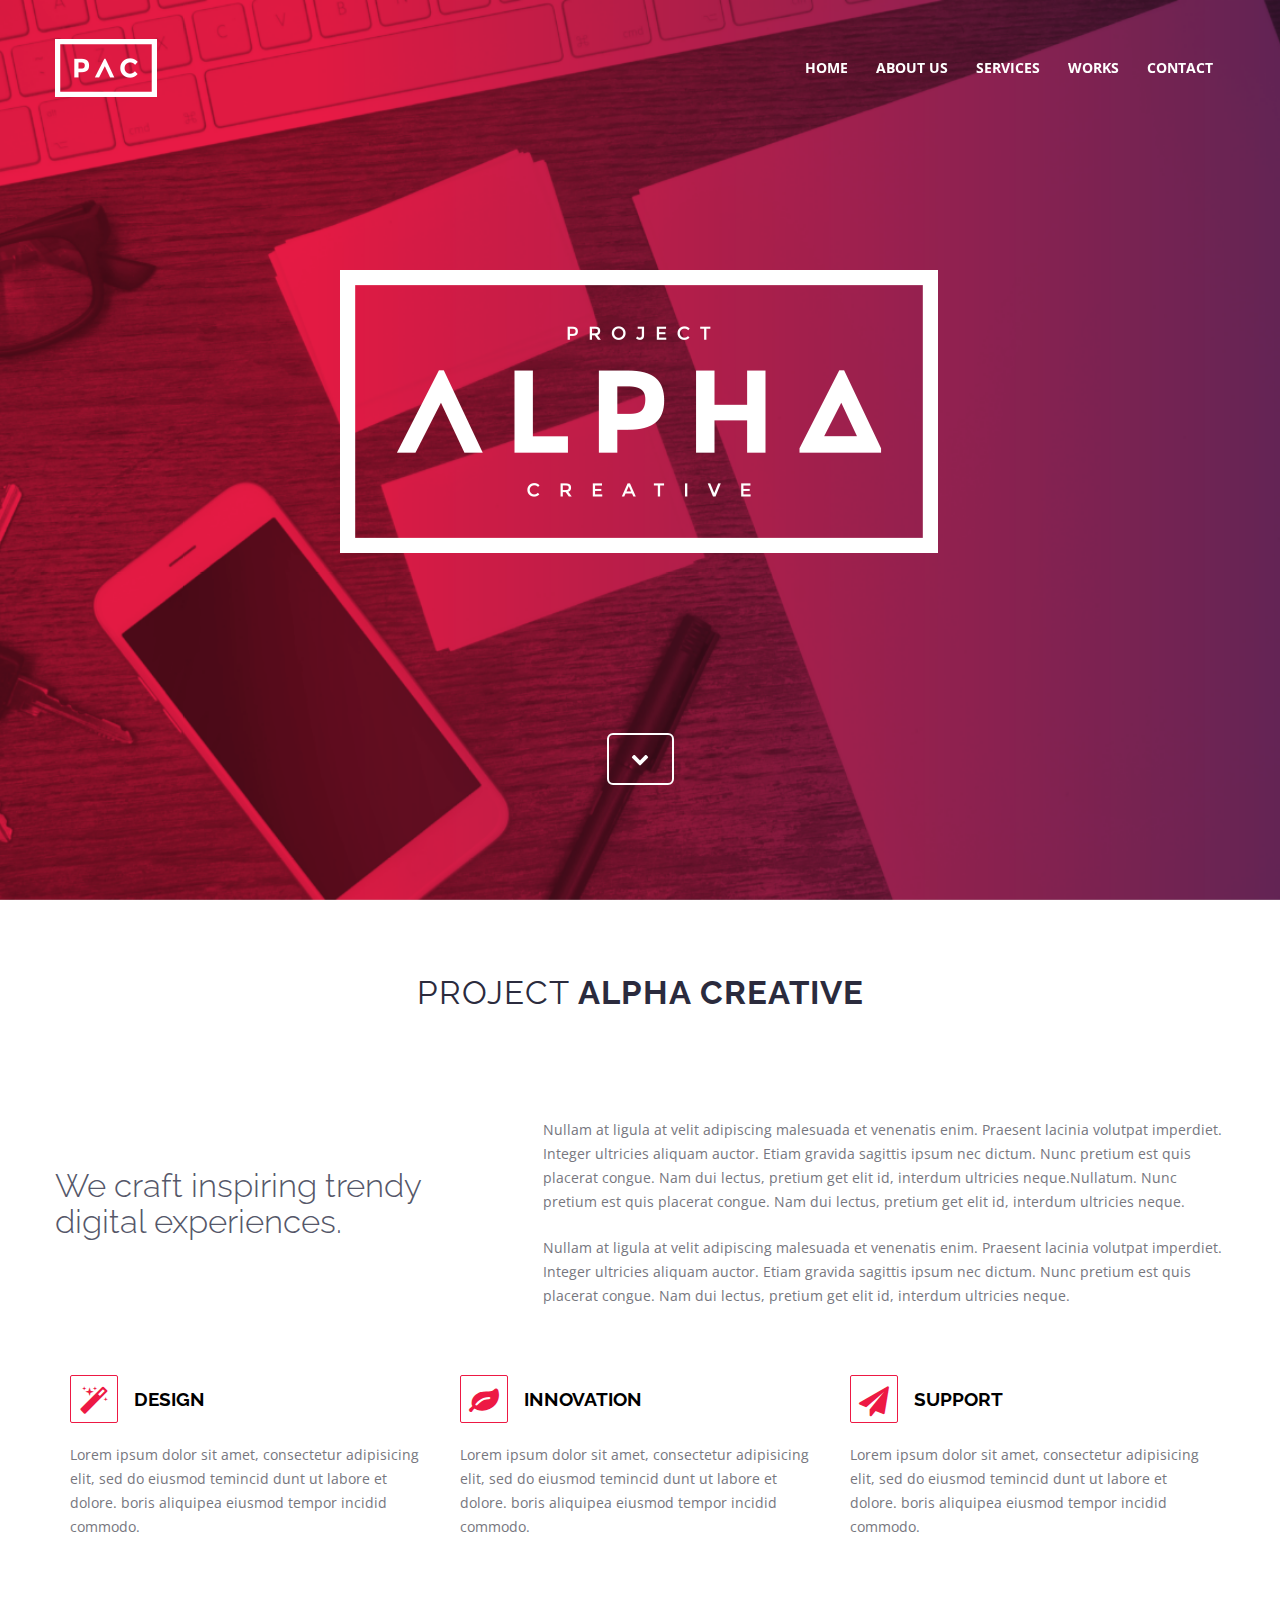
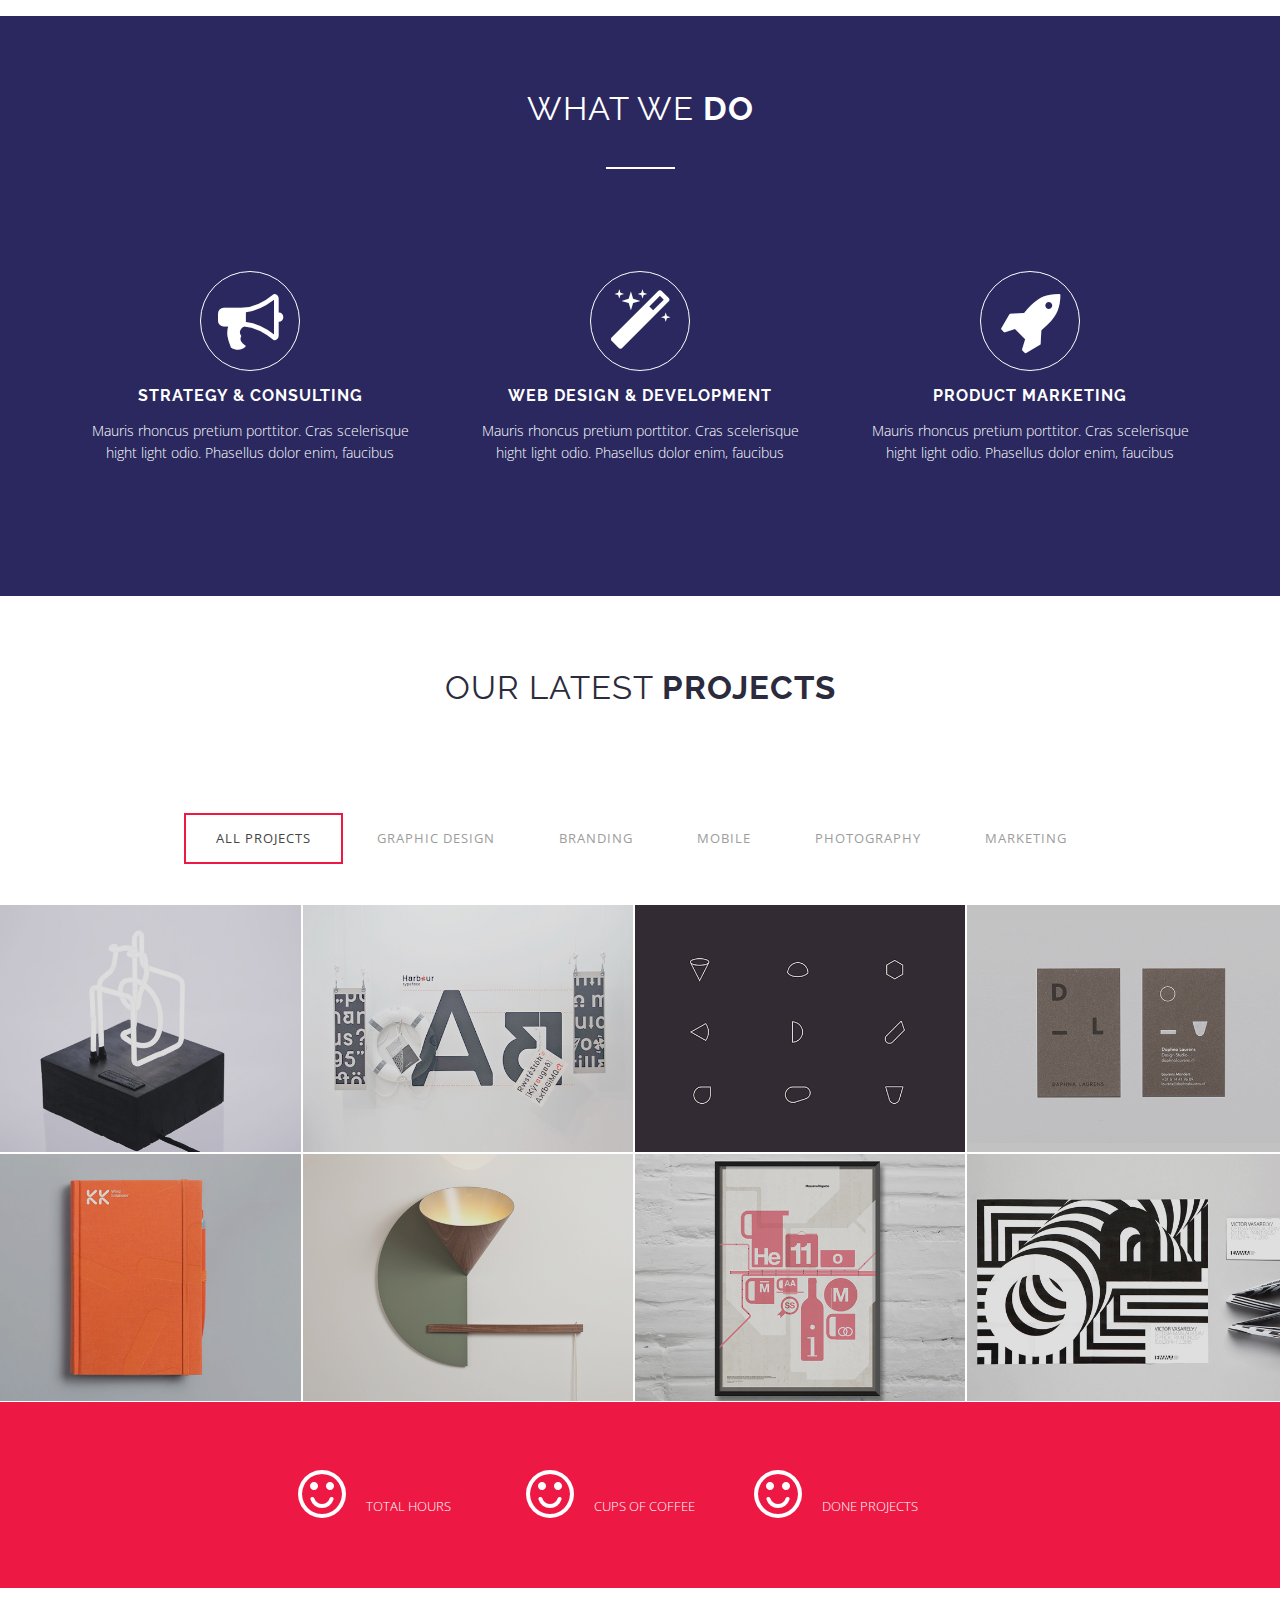
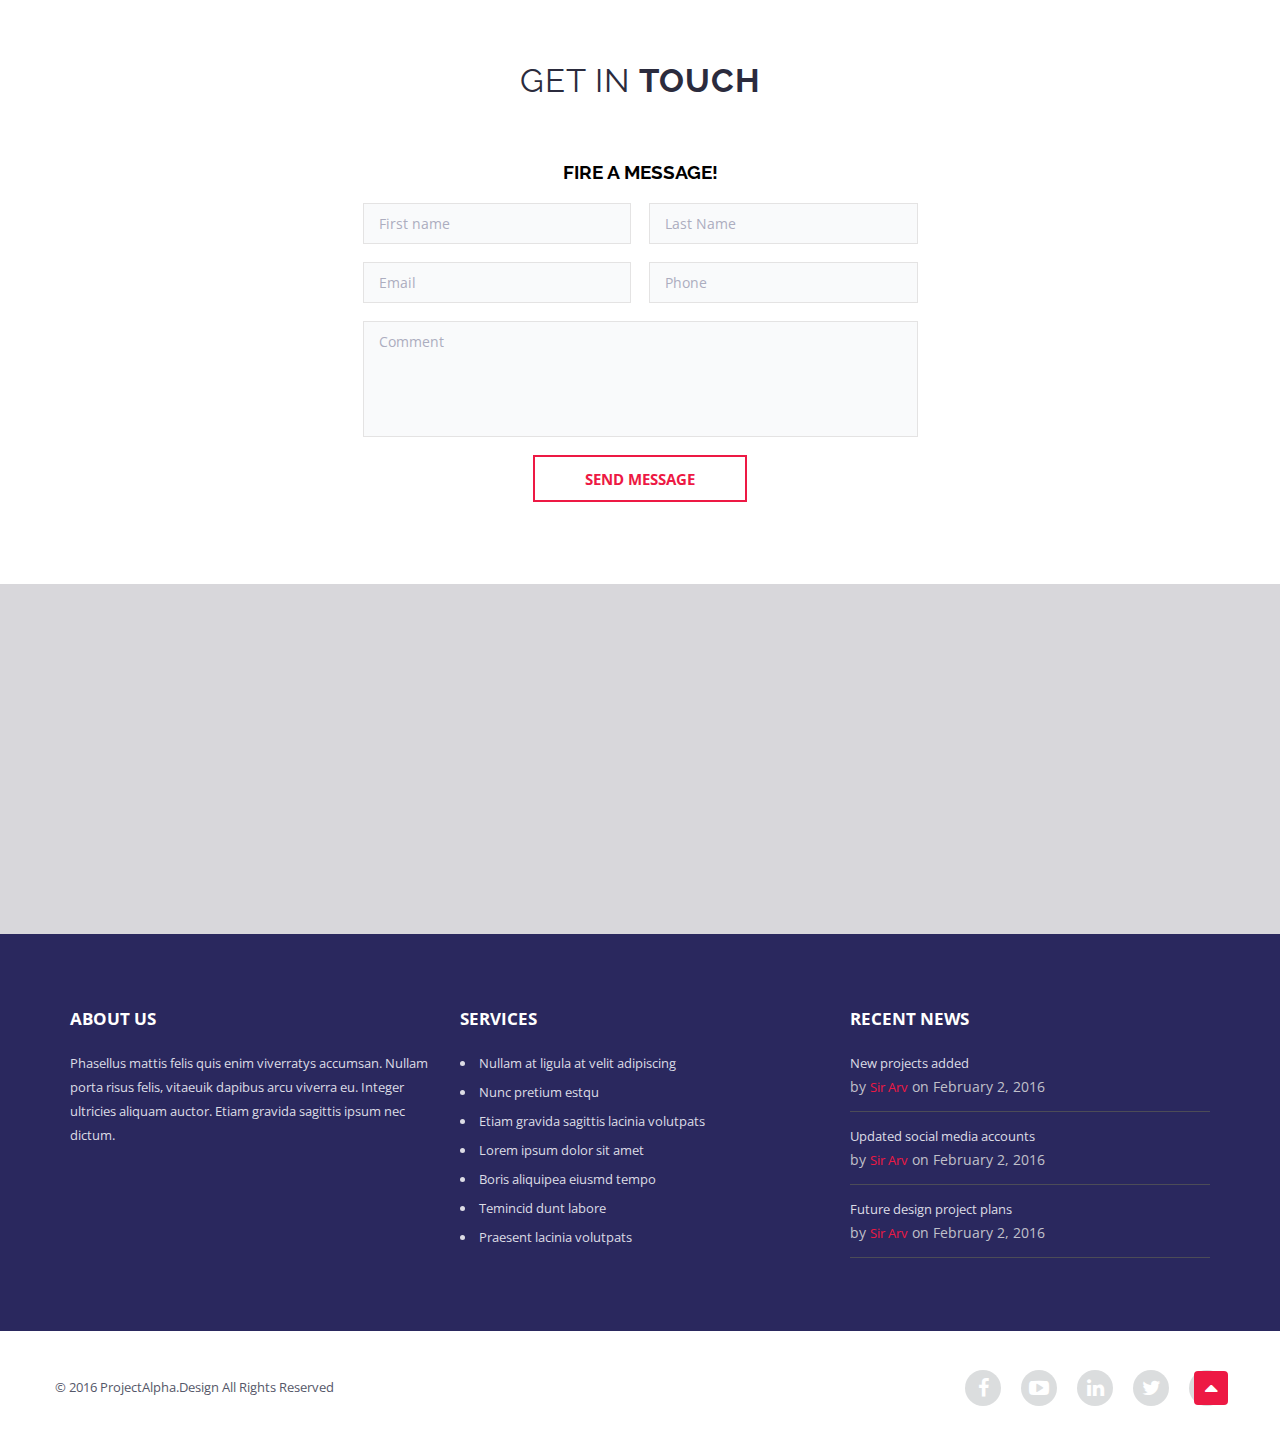
<file: index.html>
<!DOCTYPE html>
<!--[if lt IE 7 ]> <html class="ie ie6 no-js" lang="en"> <![endif]-->
<!--[if IE 7 ]>    <html class="ie ie7 no-js" lang="en"> <![endif]-->
<!--[if IE 8 ]>    <html class="ie ie8 no-js" lang="en"> <![endif]-->
<!--[if IE 9 ]>    <html class="ie ie9 no-js" lang="en"> <![endif]-->
<!--[if gt IE 9]><!-->
<html class="no-js" lang="en">
<!--<![endif]-->
<head>
<meta charset="UTF-8" />
<meta http-equiv="X-UA-Compatible" content="IE=edge">
<!-- Metas Page details-->
<title>Project | Alpha Creative</title>
<meta name="description" content="Web and graphics design">
<meta name="author" content="">
<!-- Mobile Specific Metas-->
<meta name="viewport" content="width=device-width, initial-scale=1.0">
<!--main style-->
<link rel="stylesheet" type="text/css" media="screen" href="css/bootstrap.min.css">
<link rel="stylesheet" type="text/css" media="screen" href="css/component.css">
<link rel="stylesheet" type="text/css" media="screen" href="css/main.css">
<link rel="stylesheet" type="text/css" media="screen" href="css/custom.css">
    
<!--google font style-->
<link href='http://fonts.googleapis.com/css?family=Raleway:400,300,200,500,600,700,800,100' rel='stylesheet' type='text/css'>
<!--font-family: 'Raleway', sans-serif; -->
<link href='http://fonts.googleapis.com/css?family=Open+Sans:400,300italic,300,400italic,600italic,600,700italic,700' rel='stylesheet' type='text/css'>
<!--font-family: 'Open Sans', sans-serif; -->
<link href='http://fonts.googleapis.com/css?family=Montserrat:400,700' rel='stylesheet' type='text/css'>
<!--font-family: 'Montserrat', sans-serif; -->

<!-- font icon css style-->
<link rel="stylesheet" href="css/font-awesome.min.css">
</head>
<body onLoad="load()" onUnload="GUnload()">

<!--wrapper start-->
<div class="wrapper" id="wrapper"> 
  <!-- Preloader -->
  <div id="preloader">
    <div id="status"></div>
  </div>
  <!--Header start -->
  <header> 
    <!--/Language --> 
    <!--menu start-->
    <div class="menu">
      <div class="navbar-wrapper">
        <div class="container">
          <div class="navwrapper">
            <div class="navbar navbar-inverse navbar-static-top">
              <div class="container">
                <div class="logo"><!--<a href="#">PAC</a> --></div>
                <nav class="navArea">
                  <div class="navbar-header">
                    <button type="button" class="navbar-toggle" data-toggle="collapse" data-target=".navbar-collapse"> <span class="icon-bar"></span> <span class="icon-bar"></span> <span class="icon-bar"></span> </button>
                  </div>
                  <div class="navbar-collapse collapse">
                    <ul class="nav navbar-nav" id="navigation">
                      <li class="menuItem" id="home"><a href="#wrapper">Home</a></li>
                      <li class="menuItem"><a href="#about">About us</a></li>
                      <li class="menuItem"><a href="#services">Services</a></li>
                      <li class="menuItem"><a href="#works">Works</a></li>
                      <li class="menuItem"><a href="#contact">Contact</a></li>
                    </ul>
                  </div>
                </nav>
              </div>
            </div>
          </div>
          <!-- End Navbar --> 
        </div>
      </div>
    </div>
    <!--menu end--> 
    
    <!--banner start-->
    <div class="banner row" id="banner">
      <div class="col-xs-12 col-sm-6 col-md-12 col-lg-12 noPadd slides-container" style="height:100%"> 
        <!--background slide show start-->
        <div class="slide"> 
          <!--header text start-->
          <div class="container hedaer-inner">
            <div class="bannerText">
                <div class="bannerText">
                    <!--<h1>Project Alpha Creative</h1>
                    <h3>Design studio</h3>
                    <p>Lorem ipsum dolor sit amet, consectetur adipiscing elit. Integer non accumsan justo.</p>-->
                    <div class="row">
                        <div class="col-xs-1 col-sm-1 col-md-1"></div>
                        <div class="col-xs-10 col-sm-10 col-md-10 text-center">
                            <img src="images/logowhitelayer4.png" alt="landingpage" class="img-responsive" id="mainLogo">
                            <div class="middle-padding"></div>
                            <a href="#about2" class="btn btn-primary btn-lg outline"><i class="fa fa-chevron-down"></i></a>
                        </div>
                        <div class="col-xs-1 col-sm-1 col-md-1"></div>
                    </div>
                    <!--<p class="banner-link"><a href="#about" class="smooth"> Our Introduction <i class="fa fa-chevron-down"></i></a></p>-->
                </div>
            </div>
                <!--<img src="images/logowhitelayer4.png" alt="landingpage" id="mainLogo">-->
          </div>
          <!--header text end--> 
          <img src="images/header-image/landingredlarge.png" alt="image01"></div>
        
        <!--background slide show end--> 
      </div>
    </div>
    <!--banner end--> 
    
  </header>
  <!--Header end --> 
  <!--Welcome section start -->
  <div id="about2"></div>
  <section class="white_section section_gap" id="about">
    <div class="container">
      <div class="heading">
        <h1><span>Project </span>Alpha Creative</h1>
      </div>
      <div class="row sec_top_gp">
        <div class="col-xs-12 col-sm-4 col-md-4 col-lg-4 noPaddLeft welcome">
          <h1 class="welcome_heading font-light">We craft inspiring trendy digital experiences.</h1>
        </div>
        <div class="col-xs-12 col-sm-7 col-md-7 col-lg-7 welcomr_text">
          <p>Nullam at ligula at velit adipiscing malesuada et venenatis enim. Praesent lacinia volutpat imperdiet. Integer ultricies aliquam auctor. Etiam gravida sagittis ipsum nec dictum. Nunc pretium est quis placerat congue. Nam dui lectus, pretium get elit id, interdum ultricies neque.Nullatum. Nunc pretium est quis placerat congue. Nam dui lectus, pretium get elit id, interdum ultricies neque.</p>
          <p>Nullam at ligula at velit adipiscing malesuada et venenatis enim. Praesent lacinia volutpat imperdiet. Integer ultricies aliquam auctor. Etiam gravida sagittis ipsum nec dictum. Nunc pretium est quis placerat congue. Nam dui lectus, pretium get elit id, interdum ultricies neque.</p>
        </div>
      </div>
      <div class="row sec_top_gp">
        <div class="col-xs-12 col-sm-4 col-md-4 col-lg-4">
          <div class="welcome_listing"> <span><i class="fa fa-magic"></i></span>
            <h3>Design</h3>
            <p>Lorem ipsum dolor sit amet, consectetur adipisicing elit, sed do eiusmod temincid dunt ut labore et dolore. boris aliquipea eiusmod tempor incidid commodo. </p>
          </div>
        </div>
        <div class="col-xs-12 col-sm-4 col-md-4 col-lg-4">
          <div class="welcome_listing"> <span><i class="fa fa-leaf"></i></span>
            <h3>Innovation</h3>
            <p>Lorem ipsum dolor sit amet, consectetur adipisicing elit, sed do eiusmod temincid dunt ut labore et dolore. boris aliquipea eiusmod tempor incidid commodo. </p>
          </div>
        </div>
        <div class="col-xs-12 col-sm-4 col-md-4 col-lg-4">
          <div class="welcome_listing"> <span><i class="fa fa-paper-plane"></i></span>
            <h3>Support</h3>
            <p>Lorem ipsum dolor sit amet, consectetur adipisicing elit, sed do eiusmod temincid dunt ut labore et dolore. boris aliquipea eiusmod tempor incidid commodo. </p>
          </div>
        </div>
      </div>
    </div>
  </section>
  <!--/Welcome section end--> 
  <!--What we do section start-->
  <section class="black_section section_gap" id="services">
    <div class="container">
      <div class="heading">
        <h1 id="servicesHeader"><span>What we</span> Do</h1>
      </div>
      <div class="row sec_top_gp">
        <div class="col-lg-4 col-md-4 col-sm-4 col-xs-12 ourservice-col"> <span class="ico"><i class="fa fa-bullhorn"></i></span>
          <h5>Strategy &amp; Consulting</h5>
          <p>Mauris rhoncus pretium porttitor. Cras scelerisque hight light odio. Phasellus dolor enim, faucibus </p>
          <!--<div class="text-center button-container"><a class="anchor" href="#">more info</a></div>-->
        </div>
        <div class="col-lg-4 col-md-4 col-sm-4 col-xs-12 ourservice-col"> <span class="ico"><i class="fa fa-magic"></i></span>
          <h5>web design &amp; development</h5>
          <p>Mauris rhoncus pretium porttitor. Cras scelerisque hight light odio. Phasellus dolor enim, faucibus </p>
          <!--<div class="text-center button-container"><a class="anchor" href="#">more info</a></div>-->
        </div>
        <div class="col-lg-4 col-md-4 col-sm-4 col-xs-12 ourservice-col"> <span class="ico"><i class="fa fa-rocket"></i></span>
          <h5>Product Marketing</h5>
          <p>Mauris rhoncus pretium porttitor. Cras scelerisque hight light odio. Phasellus dolor enim, faucibus </p>
          <!--<div class="text-center button-container"><a class="anchor" href="#">more info</a></div>-->
        </div>
      </div>
    </div>
  </section>
  <!--/What we do section end--> 
  <!--Our latest project section start-->
  <section class="white_section protfolio section_gap" id="works">
    <div class="container">
      <div class="heading">
        <h1><span>Our Latest </span> Projects</h1>
      </div>
    </div>
    <div class="row sec_top_gp">
      <div class="portfolioFilter">
        <ul>
          <li><a href="#" data-filter="*" class="current">All Projects</a></li>
          <li><a href="#" data-filter=".graphic">Graphic Design</a></li>
          <li><a href="#" data-filter=".branding">Branding</a></li>
          <li><a href="#" data-filter=".mobile">Mobile</a></li>
          <li><a href="#" data-filter=".photography">Photography</a></li>
          <li><a href="#" data-filter=".marketing">Marketing</a></li>
        </ul>
      </div>
      <ul class="portfolioContainer grid row">
        <li class="branding graphic col-xs-6 col-sm-4 col-md-3 col-lg-3">
          <div class="lightCon">
            <figure class="effect-sadie"><img src="images/projects/thumb-images/thumb1.jpg" alt="">
              <figcaption>
                <h2>Intuited City</h2>
                <p>Branding / Web Design / Mobile</p>
                <a rel="lightbox-demo" href="images/projects/big-images/1.jpg" title="Project Title2" class="zoom lb lb_warsaw1">View more</a> </figcaption>
            </figure>
          </div>
        </li>
        <li class="branding mobile photography col-xs-6 col-sm-4 col-md-3 col-lg-3">
          <div class="lightCon">
            <figure class="effect-sadie"><img src="images/projects/thumb-images/thumb2.jpg" alt="">
              <figcaption>
                <h2>Ninigi</h2>
                <p>Branding / Web Design / Mobile</p>
                <a rel="lightbox-demo" href="images/projects/big-images/2.jpg" title="Project Title2" class="zoom lb lb_warsaw1">View more</a> </figcaption>
            </figure>
          </div>
        </li>
        <li class="mobile photography col-xs-6 col-sm-4 col-md-3 col-lg-3">
          <div class="lightCon">
            <figure class="effect-sadie"><img src="images/projects/thumb-images/thumb3.jpg" alt="">
              <figcaption>
                <h2>Daphna Laurens identity</h2>
                <p>Branding / Web Design / Mobile</p>
                <a rel="lightbox-demo" href="images/projects/big-images/3.jpg" title="Project Title2" class="zoom lb lb_warsaw1">View more</a> </figcaption>
            </figure>
          </div>
        </li>
        <li class="graphic mobile marketing col-xs-6 col-sm-4 col-md-3 col-lg-3">
          <div class="lightCon">
            <figure class="effect-sadie"><img src="images/projects/thumb-images/thumb4.jpg" alt="">
              <figcaption>
                <h2>PZSP Visual</h2>
                <p>Branding / Web Design / Mobile</p>
                <a rel="lightbox-demo" href="images/projects/big-images/4.jpg" title="Project Title2" class="zoom lb lb_warsaw1">View more</a> </figcaption>
            </figure>
          </div>
        </li>
        <li class="mobile branding col-xs-6 col-sm-4 col-md-3 col-lg-3">
          <div class="lightCon">
            <figure class="effect-sadie"><img src="images/projects/thumb-images/thumb5.jpg" alt="">
              <figcaption>
                <h2>KK Wind Solutions</h2>
                <p>Branding / Graphic Design / Mobile</p>
                <a rel="lightbox-demo" href="images/projects/big-images/5.jpg" title="Project Title2" class="zoom lb lb_warsaw1">View more</a> </figcaption>
            </figure>
          </div>
        </li>
        <li class="branding marketing photography col-xs-6 col-sm-4 col-md-3 col-lg-3">
          <div class="lightCon">
            <figure class="effect-sadie"><img src="images/projects/thumb-images/thumb6.jpg" alt="">
              <figcaption>
                <h2>Anamika</h2>
                <p>Branding / Web Design / Mobile</p>
                <a rel="lightbox-demo" href="images/projects/big-images/6.jpg" title="Project Title2" class="zoom lb lb_warsaw1">View more</a> </figcaption>
            </figure>
          </div>
        </li>
        <li class="mobile branding graphic col-xs-6 col-sm-4 col-md-3 col-lg-3">
          <div class="lightCon">
            <figure class="effect-sadie"><img src="images/projects/thumb-images/thumb7.jpg" alt="">
              <figcaption>
                <h2>Massimo Vignelli</h2>
                <p>Photography / Graphic / Web Design</p>
                <a rel="lightbox-demo" href="images/projects/big-images/7.jpg" title="Project Title2" class="zoom lb lb_warsaw1">View more</a> </figcaption>
            </figure>
          </div>
        </li>
        <li class="branding mobile photography col-xs-6 col-sm-4 col-md-3 col-lg-3">
          <div class="lightCon">
            <figure class="effect-sadie"><img src="images/projects/thumb-images/thumb8.jpg" alt="">
              <figcaption>
                <h2>Victor Vasarely</h2>
                <p>Art Direction / Graphic Design / Branding</p>
                <a rel="lightbox-demo" href="images/projects/big-images/8.jpg" title="Project Title2" class="zoom lb lb_warsaw1">View more</a> </figcaption>
            </figure>
          </div>
        </li>
      </ul>
    </div>
    <!--<div class="text-center button-container"><a href="#" class="anchor">Full Portfolio</a></div>-->
  </section>
  <!--/Our latest project section end --> 
  <!--Stats numbers section start-->
  <section class="orange_section numbers_section factabout">
    <div class="container">
      <ul class="numbers countarea row">
        <li> <i class="fa fa-smile-o"></i>
          <h3 class="timer" data-from="10" data-to="1111" data-speed="10000">&nbsp;</h3>
          <span>Total Hours</span> </li>
        <li> <i class="fa fa-smile-o"></i>
          <h3 class="timer" data-from="10" data-to="1111" data-speed="10000">&nbsp;</h3>
          <span>Cups of Coffee</span> </li>
        <li> <i class="fa fa-smile-o"></i>
          <h3 class="timer" data-from="10" data-to="111" data-speed="10000">&nbsp;</h3>
          <span>Done Projects</span> </li>
        <!--<li> <i class="fa fa-smile-o"></i>
          <h3 class="timer" data-from="100" data-to="1450" data-speed="10000">&nbsp;</h3>
          <span>Happy Clients</span> </li>-->
      </ul>
    </div>
  </section>
  <!--/Stats numbers section end--> 
    
  <!--Contact section start-->
  <section class="white_section section_gap"  id="contact">
    <div class="container">
      <div class="heading">
        <h1><span>Get in </span> Touch</h1>
      </div>
      <div class="row">
       <!-- <div class="col-xs-12 col-sm-6 col-md-6 col-lg-6">
          <h3 class="font-bold uppercase">Office Details</h3>
          <div class="row">
            <div class="col-xs-12 col-sm-6 col-md-6 col-lg-6">
              <h4>Office Address</h4>
              <p>Trio Corporate Office<br>
                Collins Street West Victoria 8007 Australia</p>
            </div>
            <div class="col-xs-12 col-sm-6 col-md-6 col-lg-6">
              <h4>Phone & Email</h4>
              <p>+48 234 7354 321<br>
                <a href="mailto:email.contact@trio.com">email.contact@trio.com</a></p>
            </div>
          </div>
          <div class="row">
            <div class="col-xs-12 col-sm-6 col-md-6 col-lg-6">
              <h4>Opening Hours</h4>
              <p>Monday to Friday- 8am to 9pm<br>
                Saturday - 10am to 8pm<br>
                Sunday - Closed</p>
            </div>
          </div>
        </div>-->
        <div class="col-sm-3"></div>
        <div class="col-xs-12 col-sm-6" id="contactForm">
          <h3 class="font-bold uppercase">Fire a message!</h3>
          <div id="message"></div>
          <form method="post" action="php" name="cform" id="cform">
        <div class="form-row clearfix">
          <div class="col-xs-12 col-sm-6 col-md-6 col-lg-6 first"><input name="fname" id="fname" type="text" placeholder="First name" class="normal"></div>
          <div class="col-xs-12 col-sm-6 col-md-6 col-lg-6 last"><input name="lname" id="lname" type="text" placeholder="Last Name" class="normal"></div>
          </div>
          <div class="form-row clearfix">
          <div class="col-xs-12 col-sm-6 col-md-6 col-lg-6 first">
          <input name="email" id="email" type="email" placeholder="Email" class="normal">
          </div>
          <div class="col-xs-12 col-sm-6 col-md-6 col-lg-6 last"><input name="phone" id="phone" type="text" placeholder="Phone" class="normal"></div>
          </div>
          <div class="form-row clearfix">
          <textarea name="comments" id="comments" cols="" rows="" placeholder="Comment" class="col-xs-12 col-sm-12 col-md-12 col-lg-12 normal medium"></textarea>
          </div>
          <input type="submit" id="submit" name="send" class="button" value="Send message">
          <div id="simple-msg"></div>
        </form>
        </div>
        <div class="col-sm-3"></div>
      </div>
    </div>
  </section>
  <!--/Contact section end--> 
  <!--Google map section start -->
  <div class="contactInfo mapArea">
    <div id="map" style="width: 100%; height: 100%"></div>
  </div>
  <!--/Google map section end--> 
  <!--Bottom Four Column section start-->
  <div id="about2"></div>
  <section class="black_section section_gap">
    <div class="container">
      <div class="row bottomfourcol"> 
        <!--Short intro start-->
        <div class="col-lg-4 col-md-4 col-sm-4 col-xs-12 bottomAbout">
          <h5 class="head">About us</h5>
          <p>Phasellus mattis felis quis enim viverratys accumsan. Nullam porta risus felis, vitaeuik dapibus arcu viverra eu. Integer ultricies aliquam auctor. Etiam gravida sagittis ipsum nec dictum.</p>
        </div>
        <!--Short intro end--> 
        <!--Services link start-->
        <div class="col-lg-4 col-md-4 col-sm-4 col-xs-12">
          <h5 class="head">Services</h5>
          <ul class="list">
            <li><a href="#">Nullam at ligula at velit adipiscing</a></li>
            <li><a href="#">Nunc pretium estqu</a></li>
            <li><a href="#">Etiam gravida sagittis lacinia volutpats</a></li>
            <li><a href="#">Lorem ipsum dolor sit amet</a></li>
            <li><a href="#">Boris aliquipea eiusmd tempo</a></li>
            <li><a href="#">Temincid dunt labore</a></li>
            <li><a href="#">Praesent lacinia volutpats</a></li>
          </ul>
        </div>
        <!--Services link start--> 
        <!--News start-->
        <div class="col-lg-4 col-md-4 col-sm-4 col-xs-12">
          <h5 class="head">Recent News</h5>
          <ul class="footerLinks">
            <li> <a href="#">New projects added</a> <span>by <a href="#">Sir Arv</a> on February 2, 2016</span> </li>
            <li> <a href="#">Updated social media accounts</a> <span>by <a href="#">Sir Arv</a> on February 2, 2016</span> </li>
            <li> <a href="#">Future design project plans</a> <span>by <a href="#">Sir Arv</a> on February 2, 2016</span> </li>
          </ul>
        </div>
        <!--News end--> 
      </div>
    </div>
  </section>
  <!--/Bottom Four Column section end --> 
  <!--Footer -->
  <footer class="footer white_section">
    <div class="container">
      <div class="row">
        <div class="pull-left">
          <p>&copy; 2016 ProjectAlpha.Design All Rights Reserved</p>
        </div>
        <div class="pull-right">
          <div class="socialshare"> <a href="#"><i class="fa fa-facebook"></i></a> <a href="#"><i class="fa fa-youtube-play"></i></a> <a href="#"><i class="fa fa-linkedin"></i></a> <a href="#"><i class="fa fa-twitter"></i></a> <a href="#"><i class="fa fa-rss"></i></a> </div>
        </div>
      </div>
    </div>
  </footer>
  <!--Footer end --> 
  <a class="gototop smooth" href="#wrapper"><i class="fa fa-caret-up"></i></a> </div>
<!--wrapper end-->

<!--modernizr js--> 
<script type="text/javascript" src="js/modernizr.custom.26633.js"></script> 
<!--jquary min js--> 
<script type="text/javascript" src="js/jquery-1.11.2.min.js"></script> 
<script src="js/bootstrap.min.js"></script> 

<!--for placeholder jquery--> 
<script type="text/javascript" src="js/jquery.placeholder.js"></script> 

<!--for header jquery--> 
<script type="text/javascript" src="js/stickUp.js"></script> 
<script src="js/jquery.superslides.js" type="text/javascript" charset="utf-8"></script> 
<script type="text/javascript">
	$('#banner').superslides({
	  animation: 'fade',
	  play: false
	});
</script> 

<!--for portfolio jquery--> 
<script src="js/jquery.isotope.js" type="text/javascript"></script>
<link rel='stylesheet' property='stylesheet' id='theme'  href='css/jquery-ui-1.8.16.custom.css' type='text/css' media='all' />
<link rel='stylesheet' property='stylesheet'  href='css/lightbox.min.css' type='text/css' media='all' />
<script type="text/javascript" src="js/jquery.ui.widget.min.js"></script> 
<script type="text/javascript" src="js/jquery.ui.rlightbox.js"></script> 

<!--contact form js--> 
<script type="text/javascript" src="js/jquery.contact.js"></script> 
<script src="http://maps.google.com/maps?file=api&amp;v=2.x&amp;key=ABQIAAAAjU0EJWnWPMv7oQ-jjS7dYxSPW5CJgpdgO_s4yyMovOaVh_KvvhSfpvagV18eOyDWu7VytS6Bi1CWxw" type="text/javascript"></script> 
<script type="text/javascript">
    


    function load() {
      if (GBrowserIsCompatible()) {
       /* map = new GMap2(document.getElementById("map"));*/
        var map = new google.maps.Map(document.getElementById("map"));
        
        map.setCenter(new GLatLng(51.0486, -114.0708), 13);
        document.getElementById("map").checked = true;
        
        toggleZoom(false);
          
        function toggleZoom(isChecked) {
          if (isChecked) {
            map.enableScrollWheelZoom();
          } else {
            map.disableScrollWheelZoom();
          }
        }
      }
    }

    
</script> 

<!--about jquery--> 
<script defer src="js/jquery.flexslider.js"></script> 

<!--for coundown jquary--> 
<script type="text/javascript" src="js/jquery.countTo.js"></script> 
 
<script src="js/jquery.easing.js"></script> 
<script src="js/jquery.mousewheel.js"></script> 
<script defer src="js/slideroption.js"></script> 
<script type="text/javascript">
jQuery(function($) {


$(document).ready( function() {

	"use strict";						
	//enabling stickUp on the '.navbar-wrapper' class
		$('.navbar-wrapper').stickUp({
			parts: {
			  0: 'banner',
			  1: 'about',
			  2: 'services',
			  3: 'works',
			  4: 'contact'
			},
			itemClass: 'menuItem',
			itemHover: 'active',
			topMargin: 'auto'
			});
		
		// run rlightbox
		$( ".lb" ).rlightbox();
		$( ".lb_title-overwritten" ).rlightbox({overwriteTitle: true});
		
		$('.flexslider').flexslider({
			animation: "fade",
			animationLoop: true,
			slideshow: true,
			pauseOnAction: false,
			slideshowSpeed: 7000,
			controlNav: true,
			start: function(slider){
			$('body').removeClass('loading');
			}
		});
		
		
	if ($(window).width() > 960) {
	  $('.worklogo').flexslider({
		animation: "slide",
		slideshow: true,
		itemWidth: 186,
		itemMargin: 0,	
	  });
	}
	else {
	  $('.worklogo').flexslider({
		animation: "slide",
		slideshow: true,
		itemWidth: 186,
		itemMargin: -2,	
	  });
	}
	
	});

	// for client work jquary
	var windowBottom = $(window).height()+0;
	var index=0;
	$(document).scroll(function(){
		divposition = parseInt($('.factabout').offset().top);
		divsrollpos = parseInt($(window).scrollTop());
		ctop = parseInt(divposition-divsrollpos);
		if(ctop<Math.round(windowBottom/2)){
			if(index==0){	
				
				$('.timer').each(count);
				
			}
			index++;
		}
	});



	function count(options) {
		var $this = $(this);
		options = $.extend({}, options || {}, $this.data('countToOptions') || {});
		$this.countTo(options);
	}

});
</script> 
<!--for theme custom jquery--> 
<script src="js/custom.js"></script>
</body>
</html>
</file>
<file: css/component.css>
/* Common style */
.grid figure {
	position: relative;
	z-index: 1;
	display: block;
	overflow: hidden;
	margin: -0.135em;
	background: #5e5f60;
	text-align: center;
	cursor: pointer;
}

.grid figure img {
	position: relative;
	display: block;
	opacity: 0.8;
}

.grid figure figcaption {
	padding: 2em;
	color: #fff;
	text-transform: uppercase;
	font-size: 1.25em;
	-webkit-backface-visibility: hidden;
	backface-visibility: hidden;
}

.grid figure figcaption::before,
.grid figure figcaption::after {
	pointer-events: none;
}

.grid figure figcaption,
.grid figure a {
	position: absolute;
	top: 0;
	left: 0;
	width: 100%;
	height: 100%;
}

/* Anchor will cover the whole item by default */
/* For some effects it will show as a button */
.grid figure a {
	z-index: 1000;
	text-indent: 200%;
	white-space: nowrap;
	font-size: 0;
	opacity: 0;
}

.grid figure h2 {
	word-spacing: -0.15em;
	font-size:21px;
	font-weight: 700;
}


.grid figure h2,
.grid figure p {
	margin: 0;
	font-family: 'Open Sans', sans-serif;
}

.grid figure p {
	font-size:14px;
	text-transform:none;
}

/* Individual effects */

/*---------------*/
/***** Sadie *****/
/*---------------*/

figure.effect-sadie figcaption::before {
	position: absolute;
	top: 0;
	left: 0;
	width: 100%;
	height: 100%;
	background: -webkit-linear-gradient(top, rgba(255,96,88,0.9) 0%, rgba(255,96,88,0.9) 90%);
	background: linear-gradient(to bottom, rgba(255,96,88,0.9) 0%, rgba(255,96,88,0.9) 90%);
	content: '';
	opacity: 0;
	-webkit-transform: translate3d(0,90%,0);
	transform: translate3d(0,90%,0);
}

figure.effect-sadie h2 {
	position: absolute;
	top: 50%;
	left: 0;
	opacity: 0;
	width: 100%;
	color: #fff;
	-webkit-transition: -webkit-transform 0.35s, color 0.35s;
	transition: transform 0.35s, color 0.35s;
	-webkit-transform: translate3d(0,-50%,0);
	transform: translate3d(0,-50%,0);
}

figure.effect-sadie figcaption::before,
figure.effect-sadie p {
	-webkit-transition: opacity 0.35s, -webkit-transform 0.35s;
	transition: opacity 0.35s, transform 0.35s;
}

figure.effect-sadie p {
	position: absolute;
	bottom: 0;
	left: 0;
	color:#fff;
	padding: 2em;
	width: 100%;
	opacity: 0;
	-webkit-transform: translate3d(0,10px,0);
	transform: translate3d(0,10px,0);
}

figure.effect-sadie:hover h2 {
	opacity: 1;
	color: #fff;
	-webkit-transform: translate3d(0,-50%,0) translate3d(0,0,0);
	transform: translate3d(0,-50%,0) translate3d(0,0,0);
}

figure.effect-sadie:hover figcaption::before ,
figure.effect-sadie:hover p {
	opacity: 1;
	-webkit-transform: translate3d(0,0,0);
	transform: translate3d(0,0,0);
}
</file>
<file: css/custom.css>
.logo {
    float: left;
    width: 103px !important;
    height: 58px !important;
    padding: 0 15px;
    border: 0 solid #fff !important;
    margin-top: 11px !important;
    background-image: url('../images/PAC_Badge_white.png');
}

.isStuck .logo {
    margin-top: 11px !important;
    margin-left: 0;
    border-color: #000 !important;
    background-image: url('../images/PAC_Badge_black.png');
}

ul.footerLinks li span a {
    color: #ED1944;
}

.socialshare a:hover {
    background: #ED1944;
}

.gototop {
    background: #ED1944;
}

input.button{
	font-family: 'Open Sans', sans-serif;
	font-size:15px;
	line-height:45px;
	font-weight:700;
	text-align:center;
	color:#ED1944;
	text-transform:uppercase;
	padding:0 25px;
	width:auto;
	min-width:214px;
	height:47px;
	background:none;
	border:none;
	border:2px solid #ED1944;
}
input.button:hover {
	text-decoration:none;
	color:#fff;
	background-color:#ED1944;
}


figure.effect-sadie figcaption::before {
	position: absolute;
	top: 0;
	left: 0;
	width: 100%;
	height: 100%;
	background: -webkit-linear-gradient(top, rgba(237,25,68,0.9) 0%, rgba(237,25,68,0.9) 90%);
	background: linear-gradient(to bottom, rgba(237,25,68,0.9) 0%, rgba(237,25,68,0.9) 90%);
	content: '';
	opacity: 0;
	-webkit-transform: translate3d(0,90%,0);
	transform: translate3d(0,90%,0);
}


.portfolioFilter ul li a.current {
    border: solid 2px #ED1944 !important;
    color: #444444;
}

.portfolioFilter ul li a:hover{
	border-color:#ED1944 !important;
	color:#444444;
}

.portfolioFilter ul li a.current{
	border:solid 2px #ED1944;
	color:#444444;
}

#ui-lightbox-bottombar {
    background: #ED1944 !important;
}

#contactForm {
    text-align: center !important;
}

.welcome_listing span {
    color: #ED1944 !important;
    border: 1px solid #ED1944 !important;
}

.navbar.navbar-inverse.navbar-static-top a:hover {
    background-color: black!important;
    color: #fff;
}

.ourservice-col:hover span.ico i {
    color: #2A285E !important;
}

#servicesHeader {
    color: #FFF !important;
}

.heading:after {
    background-color: #FFF !important;
}

.isStuck {
    background: #FFF !important;
}

.orange_section {
    background-color: #ED1944 !important; 
}

.black_section{ 
    background-color: #2A285E !important; 
}

/* 2A285E */

.patternOverlay {
    background: none !important;
}

/*#mainLogo .element-style {
    backface-visibility: hidden;
    position: relative !important;
    left:auto !important;
    top: 0px;
    z-index: -1;
    max-width:none !important;;
    width: 600px !important;
    height: auto !important;
}*/

#mainLogo {
    display: block !important;
    margin: 0 auto !important;
}

/**************************
  DEFAULT BOOTSTRAP STYLES
**************************/

.btn {
  display: inline-block;
  padding: 6px 12px;
  margin-bottom: 0;
  font-size: 14px;
  font-weight: normal;
  line-height: 1.42857143;
  text-align: center;
  white-space: nowrap;
  vertical-align: middle;
  cursor: pointer;
  -webkit-user-select: none;
     -moz-user-select: none;
      -ms-user-select: none;
          user-select: none;
  background-image: none;
  border: 1px solid transparent;
  border-radius: 4px;
  padding: 10px 16px;
}
  
.btn-lg {
  font-size: 18px;
  line-height: 1.33;
  border-radius: 6px;
}

.btn-primary {
  color: #fff;
  background-color: #428bca;
  border-color: #357ebd;
}

.btn-primary:hover,
.btn-primary:focus,
.btn-primary:active,
.btn-primary.active,
.open .dropdown-toggle.btn-primary {
  color: #fff;
  background-color: #3276b1;
  border-color: #285e8e;
}

/***********************
  OUTLINE BUTTONS
************************/

.btn.outline {
    background: none;
    padding: 12px 22px;
}
.btn-primary.outline {
    border: 2px solid #FFF;
    color: #FFF;
}
.btn-primary.outline:hover, .btn-primary.outline:focus, .btn-primary.outline:active, .btn-primary.outline.active, .open > .dropdown-toggle.btn-primary {
    color: #ED1944;
    background-color: #FFF;
    border-color: #FFF;
}
.btn-primary.outline:active, .btn-primary.outline.active {
    border-color: #FAFAFA;
    color: #FAFAFA;
    box-shadow: none;
}

/***********************
  CUSTON BTN VALUES
************************/

.btn {
    padding: 14px 24px;
    border: 0 none;
    font-weight: 700;
    letter-spacing: 1px;
    text-transform: uppercase;
}
.btn:focus, .btn:active:focus, .btn.active:focus {
    outline: 0 none;
    color: #FFF;
}


/* Extra Small Devices, Phones */ 

.bannerText {
    width: 100%;
    left: 0;
}

@media only screen and (min-width : 320px) {
    #mainLogo {
        max-width: 280px !important;
        width: auto !important;
        height: auto !important;
        position: relative !important;
        z-index: auto !important;
        left: auto !important;
        top: auto !important;
        text-align: center !important;
    }

    .middle-padding {
        height: 150px;
    }
}

@media only screen and (min-width : 480px) {
    #mainLogo {
        max-width: 350px !important;
        width: auto !important;
        height: auto !important;
        position: relative !important;
        z-index: auto !important;
        left: auto !important;
        top: auto !important;
        text-align: center !important;
    }

    .middle-padding {
        height: 50px;
    }
}

/* Small Devices, Tablets */
@media only screen and (min-width : 768px) {
    #mainLogo {
        max-width: 600px !important;
        width: auto !important;
        height: auto !important;
        position: relative !important;
        z-index: auto !important;
        left: auto !important;
        top: auto !important;
    }

    .middle-padding {
        height: 100px;
    }
}

/* Medium Devices, Desktops */
@media only screen and (min-width : 992px) {
    #mainLogo {
        max-width: 600px !important;
        width: auto !important;
        height: auto !important;
        position: relative !important;
        z-index: auto !important;
        left: auto !important;
        top: auto !important;
    }

    .middle-padding {
        height: 180px;
    }
}

/* Large Devices, Wide Screens */
@media only screen and (min-width : 1200px) {

}
</file>
<file: css/main.css>
/* ------------------------------------------------------------------------------

	Template Name: Trio
	Description: Bootstrap Responsive Agency/Portfolio HTML5 Template
	Author: Theme Elite
	Author URI: http://www.themeelite.com
	License: GNU General Public License version 3.0
	License URI: http://www.gnu.org/licenses/gpl-3.0.html
	Version: 1.0
	
	1. CSS Reset
	2. Document Setup
	3. Header Part
		3.1 Menu Style
		3.2 Language Dropdown
	4. Welcome Section
	5. What we do Section
	6. Protfolio Style
	7. Skill & Expert Style
	8. Team members
	9 members teacher
	10. Happy Customers
	11. Company Logo
	12. Google map
	13. Bottom Four Column 
	14. Footer Style
	15. Responsive style
	
		
--------------------------------------------------------------------------------/*

/*----------------------------------------------------
	1. CSS Reset
------------------------------------------------------*/
* {
	padding:0;
	margin:0;
}
body {
	font-size:14px;
	line-height:24px;
	color:#8c9099;
	font-family: 'Open Sans', sans-serif;
	font-weight: 400;
	position:relative;
	background:#fff;
	width:100%;
	height:100%;
	overflow: scroll;
	overflow-x: hidden;
}
a {
	text-decoration:none;
	color:#ff6058;
	outline:none;
}
a:hover, a:focus {
	color:#000;
}
img {
	max-width:100%;
}


/*----------------------------------------------------
	 2. Document Setup
------------------------------------------------------*/
.wrapper{
	width:100%;
}
.sec_top_gp {
	padding-top:45px;
}
.fLeft {
	float:left;
}
.fright {
	float:right;
}
.noMar{
	margin:0 !important;
}
.noPadd{
	padding:0px !important;
}
.noPaddLeft{
	padding-left:0px !important;
}
.noPaddRight{
	padding-right:0px !important;
}
.font-light {
	font-weight:300 !important;
}
.font-normal {
	font-weight:400 !important;
}
.font-bold {
	font-weight:700 !important;
}
.relative {
	position:relative;
}
.section_gap {
	padding:73px 0 55px;
}
.black_section.section_gap {
	padding-bottom:73px;
}
#courses.section_gap {
	padding-bottom:50px;
}
#contact.section_gap {
	padding-bottom:82px;
}
#courses .heading {
	margin-bottom:0;
	padding-bottom:8px;
}
.uppercase {
	text-transform:uppercase;
}
::-webkit-input-placeholder { /* WebKit browsers */
    color:    #acadbf;
}
:-moz-placeholder { /* Mozilla Firefox 4 to 18 */
   color:    #acadbf;
   opacity:  1;
}
::-moz-placeholder { /* Mozilla Firefox 19+ */
   color:    #acadbf;
   opacity:  1;
}
:-ms-input-placeholder { /* Internet Explorer 10+ */
   color:    #acadbf;
}

p{
	font-family: 'Open Sans', sans-serif;
	font-size:14px;
	line-height:24px;
	font-weight:400;
	color:#76767e;
	padding-bottom:22px;
	margin:0px;
}
h1, h2, h3, h4, h5, h6, .h1, .h2, .h3, .h4, .h5, .h6 {
	color:#000;
	font-family: 'Raleway', sans-serif;
}
h1{
	font-size:33px;
	line-height:normal;
	font-weight:700;
	margin:0px 0 15px;
}
h2{
	font-size:28px;
	color:#273342;
	line-height:57px;
	font-weight:700;
	text-transform:none;
	margin:0px 0 20px;
}
h3{
	font-size:19px;
	line-height:normal;
	font-weight:700;
	margin:0px 0 20px;
}
h4{
	font-size:16px;
	line-height:24px;
	font-weight:600;
	margin:0px 0 15px;
}
h5{
	font-size:14px;
	line-height:24px;
	font-weight:400;
	margin:0px 0 15px;
}

h4.subHeading{
	font-weight:600;
	font-size:18px;
	padding-bottom:22px;
}

.heading{
	text-align:center;
	position:relative;
	max-width:570px;
	margin:0 auto;
	padding-bottom:26px;
	margin-bottom:20px;
}
.heading:after {
	content:"";
	display:block;
	width:69px;
	height:2px;
	background-color:#ff6058;
	position:absolute;
	bottom:0;
	left:0;
	right:0;
	margin:0 auto;
}
.heading h1 {
	line-height:normal;
	color:#2b2b3d;
	font-weight:700;
	display:inline-block;
	letter-spacing:1px;
	line-height:normal;
	text-transform:uppercase;
	padding-bottom:0;
}
.heading h1 span {
	font-weight:400;
}
.heading h3{
	font-size:13px;
	line-height:22px;
	padding-bottom:0;
	color:#7d7d7d;
	font-weight:400;
	text-transform:none;
}
.heading p{
	line-height:25px;
}
.anchor {
	border:2px solid #21202c;
	padding:0 32px;
	display:inline-block;
	font-size:15px;
	font-weight:700;
	line-height:46px;
	color:#373737;
	text-decoration:none;
	text-transform:uppercase;
}
.anchor:hover {
	text-decoration:none;
	color:#fff;
	background-color:#21202c;
}
.button-container {
	padding:58px 0;
	border-bottom:1px solid #e3e4e8;
	background-color:#f7f7fd;
}

/*----------------------------------------------------
	3. Header Part
------------------------------------------------------*/

header{
	position:relative;
}
.banner{
	overflow:hidden ;
	margin:0 auto !important;
	background:#CACACA;
}
.hedaer-inner {
	height:100%;
	position:relative;
}
.bannerText{
	width:100%;
	height:auto;
	position:absolute;
	left:0;
	top:50%;
	text-align:left;
	margin-top:-90px;
	padding:0;
	z-index:999999 ;
} 
.bannerText h1 {
	color:#fefefe;
	font-size:69px;
	line-height:36px;
	font-weight:700;
	text-transform:none;
	margin-bottom:20px;
}
.bannerText h3{
	color:#fefefe;
	font-size:44px;
	line-height:36px;
	font-weight:700;
	text-transform:none;
	margin-bottom:20px;
}
.bannerText p{
	font-size:16px;
	line-height:27px;
	font-weight:400;
	color:#bfbfc4;
	text-transform:none;
	padding-bottom:25px;
}
.bannerText p.banner-link{
	float:right;
	margin-top:-130px;
	margin-right:171px;
}
.bannerText p a {
	font-size:14px;
	line-height:51px;
	font-weight:800;
	text-decoration:none;
	text-transform:uppercase;
	color:#fff;
	padding:0 20px;
	display:inline-block;
	margin:0;
	background:#ff6058;
}
.bannerText p a:hover {
	background:#000;
}
.bannerText p a i {
	font-size:17px;
	line-height:29px;
	text-align:center;
	font-weight:400;
	width:30px;
	height:30px;
	border:1px solid #fff;
	margin-left:17px;
	-webkit-border-radius:50%;
	border-radius:50%;
}
.bannerText p a:hover{
	color:#fff;
}


/*----------------------------------------------------
 	3.1 Menu Style
------------------------------------------------------*/
.isStuck{
    left:0px;
    width:100%;
}
.menu{
	 margin-top:0px;
	 position: absolute;
	 z-index:9999;
	 margin-top:28px;
	 left:0px;
	 right:0px;
	 margin-bottom:-100px;
	 display:block;
}
.menu.showmenu {
	display:block;
}
.logo {
	float:left;
	width:auto;
	height:auto;
	padding:0 15px;
	border:2px solid #fff;
	margin-top:20px;
}
.navbar.navbar-inverse.navbar-static-top .logo a{
	font-family: 'Raleway', sans-serif;
	font-size:29px;
	line-height:43px !important;
	font-weight:700;
	color:#fefefe;
	display:block;
	padding:0 !important;
	outline:none;
	text-decoration:none;
	text-transform:none;
}
.navbar.navbar-inverse.navbar-static-top .logo a:hover{
	background:none;
}
.logo a span {
	font-size:60px;
	color:#446b97;
	font-weight:700;
	line-height:48px;
	text-align:center;
	display:inline-block;
	vertical-align:middle;
	background-color:#f5d76e;
	width:58px;
	height:58px;
	margin-right:10px;
}
.isStuck .logo{
	margin-top:15px;
	margin-left:0;
	border-color:#000;
}
.navArea{
	float:right;
}
.navwrapper .container{
	padding:0;
	width:auto;
}

.navbar-header{
	display:block !important;
}
.nav > li > a{
	display:inline-block;
}
.navbar-nav > li{
	float: none;
	display: inline-block;
	position:relative;
}
.navbar-nav{
	margin: 0 auto;
	float: none;
	text-align:right;
}
.navbar-toggle{
	margin-top:14px;
}
.navbar-nav > li:hover ul.submenu{
	float: none;
	display: block;
	position:absolute;
	width:200px;
	background:#000;
}
ul.submenu li{ list-style:none; margin:0; }
ul.submenu li a{ padding:10px 10px !important; display:block; text-align:left !important; text-decoration:none; color:#fff !important;}
ul.submenu li a:hover { color:#000 !important;}
ul.submenu{ display:none;}


/* Special class on .container surrounding .navbar, used for positioning it into place. */
.navbar-wrapper {
  margin-top:0px;
  height:80px;
  position: relative;
  z-index: 15;
}
.navbar-wrapper .container{
	padding:0px;
}

.navbar-collapse{
	padding:0;
}
.navbar.navbar-inverse.navbar-static-top {
  margin:0px auto;
  background:none;
  color:#fff;
  border:none;
  font-size:14px;
  font-weight:700;
  text-transform:uppercase;
}
.navbar.navbar-inverse.navbar-static-top a{
  color:#fff;
  padding:31px 12px;
  line-height:18px;
  text-align:center;
}
.navbar.navbar-inverse.navbar-static-top a:hover{
  background-color:#ff6058;
  color:#fff;
}
.navbar-inverse .navbar-nav>.active>a, .navbar-inverse .navbar-nav>.active>a:focus{
  background-color: #000;
  color:#fff !important;
}
.navbar-inverse .navbar-nav>.active>a:hover {
	background-color:#000;
	color:#fff;
}

.hideClass{
	display:none;
}



.isStuck .navbar-inverse .navbar-nav>.active>a, .isStuck .navbar-inverse .navbar-nav>.active>a:focus{
  background: #000;
  color:#fff ;
}
.isStuck .navbar.navbar-inverse.navbar-static-top a:hover{
  color:#fff;
}
.isStuck .navbar.navbar-inverse.navbar-static-top a{
  color:#000;
}

.stuckMenu{
	-o-transition: all .5s;
    -ms-transition: all .5s;
    -moz-transition: all .5s;
    -webkit-transition: all .5s;
    transition: all .5s;
	
	background: transparent;
}
.isStuck{
	background:#ff6058 ;
	
	-o-transition: all .5s;
    -ms-transition: all .5s;
    -moz-transition: all .5s;
    -webkit-transition: all .5s;
    transition: all .5s;
}


/*----------------------------------------------------
	3.2 Language Dropdown
------------------------------------------------------*/
ul.language {
	position:absolute;
	right:13px;
	top:18px;
	padding:0 0 0 23px;
	margin:0;
	z-index:99999;
}
ul.language li {
	display:block;
}
ul.language li i {
	margin:2px 0 0 7px;
	color:#c6c8cd;
	font-size:11px;
}
ul.language li a {
	font-size:12px;
	line-height:13px;
	color:#fff;
	font-weight:400;
	text-align:left !important;
	text-transform:none;
    padding: 5px 0 5px 26px !important;
	background:url(../images/flag.png) 0 8px no-repeat;
}
ul.language li a:hover{
	background-color: inherit!important;
}
ul.language li a.french {
	background-position:0 -19px;
}
ul.language li a.italian {
	background-position:0 -50px;
}
ul.language li a.spanish {
	background-position:0 -80px;
}
ul.language li a.portuguese {
	background-position:0 -111px;
}
ul.language li ul {
	background-color:#2f2e3e;
	padding:15px 20px;
	margin:0;
	right:0;
	top:35px;
	left:inherit;
	-webkit-border-radius:0;
	border-radius:0;
	box-shadow:none;
}
ul.language li ul li {
	font-size:13px;
	line-height:normal;
	color:#d7dee4;
	padding:0;
	margin:0;
}
ul.language li ul li a {
	font-size:13px;
	line-height:24px;
	color:#d7dee4;
}
ul.language li ul li a:hover,
ul.language li ul li a:focus {
	background-color:none !important;
	color:#fff;
}



.form-row {
	margin-bottom:18px;
	font-size:0;
	letter-spacing:0;
}
.form-row .first {
	padding:0;
	padding-right:9px;
}
.form-row .last {
	padding:0;
	padding-left:9px;
}
input.normal,
select.normal,
textarea.normal{
	font-family: 'Open Sans', sans-serif;
	font-size:15px;
	line-height:normal;
	color:#acadbf;
	font-weight:400;
	padding:11px 25px;
	width:100%;
	height:auto;
	background:#f9fafb;
	display:inline-block;
	border:1px solid #e4e3e3;
}
select.normal {
	padding:15px 20px;
}
input.normal.small {
	width:48%;
}
input.normal.last {
	float:right;
}
textarea.medium {
	height:116px;
	overflow:auto;
	resize:none;
}
input.button{
	font-family: 'Open Sans', sans-serif;
	font-size:15px;
	line-height:45px;
	font-weight:700;
	text-align:center;
	color:#ff6058;
	text-transform:uppercase;
	padding:0 25px;
	width:auto;
	min-width:214px;
	height:47px;
	background:none;
	border:none;
	border:2px solid #ff6058;
}
input.button:hover {
	text-decoration:none;
	color:#fff;
	background-color:#ff6058;
}
h3.succes_message {
	color:#3C3;
}
.error_message {
    color: #ff675f;
    font-weight: 500;
    padding-bottom: 15px;
}

/* banner overlay */
.patternOverlay {
	background:#1f1f2c;
	position:absolute;
	top:0;
	right:0;
	width:100%;
	height:100%;
	z-index:9;
	-ms-filter:"progid:DXImageTransform.Microsoft.Alpha(Opacity=80)";
	filter: alpha(opacity=80);
	opacity: 0.8;
}

/* Preloader */
#preloader {
	position:fixed;
	top:0;
	left:0;
	right:0;
	bottom:0;
	background-color:#fff; /* change if the mask should have another color then white */
	z-index:9999999999; /* makes sure it stays on top */
}

#status {
	width:200px;
	height:200px;
	color:#fff;
	position:absolute;
	left:50%; /* centers the loading animation horizontally one the screen */
	top:50%; /* centers the loading animation vertically one the screen */
	background-image:url(../images/preloader.gif); /* path to your loading animation */
	background-repeat:no-repeat;
	background-position:center;
	margin:-100px 0 0 -100px; /* is width and height divided by two */
}
#status p{text-align:center;}


/* backgrounds */
.white_section {	
	background-color:#fff;
}
.grey_section {	
	background-color:#fcfcfe;
}
.orange_section {	
	background-color:#ff6058;
}
.lightblue_section {
	background-color:#f7f7fd;
}
.black_section {
	background-color:#2d2d3a;
}

/*----------------------------------------------------
	4. Welcome Section
------------------------------------------------------*/
.welcome {
	padding-top:50px;
}
.welcome_heading {
	line-height:36px;
	color:#555769;
}
.welcome_listing {
	padding:0;
	position:relative;
}
.welcomr_text {
	padding:0;
	float:right;
}
.welcome_listing h3 {
	text-transform:uppercase;
	line-height:48px;
	margin-left:64px;
	margin-bottom:20px;
}
.welcome_listing span {
	color:#ff6058;
	font-size:30px;
	display:block;
	width:48px;
	height:48px;
	border:1px solid #ff6058;
	text-align:center;
	line-height:49px;
	position:absolute;
	left:0;
	top:0;
	-webkit-border-radius:2px;
	border-radius:2px;
}

/*----------------------------------------------------
	5. What we do Section
------------------------------------------------------*/

.orange_section .heading h1 {
	color:#fff;
}
.orange_section .heading:after {
	background:#fff;
}
.ourservice-col {
	padding:37px 27px;
	text-align:center;
	-webkit-transition: background-color 100ms linear;
    -moz-transition: background-color 100ms linear;
    -o-transition: background-color 100ms linear;
    -ms-transition: background-color 100ms linear;
    transition: background-color 100ms linear;
}
.ourservice-col:hover {
	-webkit-transition: background-color 100ms linear;
    -moz-transition: background-color 100ms linear;
    -o-transition: background-color 100ms linear;
    -ms-transition: background-color 100ms linear;
    transition: background-color 100ms linear;
}
.ourservice-col span.ico {
	width:100px;
	height:100px;
	margin-bottom:15px;
	display:inline-block;
	border:1px solid #fff;
	text-align:center;
	color:#fff;
	-webkit-border-radius:50%;
	   -moz-border-radius:50%;
	        border-radius:50%;
}
.ourservice-col:hover span.ico {
	background-color:#fff;
}
.ourservice-col span.ico i {
	line-height:101px;
	font-size:65px;
	font-weight:400;
}
.ourservice-col:hover span.ico i {
	color:#ff6058;
}
.ourservice-col h5 {
	font-size:16px;
	color:#fff;
	line-height:normal;
	font-weight:700;
	display:block;
	letter-spacing:1px;
	text-transform:uppercase;
}
.ourservice-col:hover h5 {
	color:#fff;
}
.ourservice-col p {
	font-weight:300;
	line-height:22px;
	color:#fff;
}
.ourservice-col:hover p {
	color:#fff;
}
.ourservice-col .button-container {
	padding:0;
	background:none;
	border:none;
}
.ourservice-col .anchor {
	font-size:12px;
	line-height:38px;
	color:#fff;
	font-weight:300;
	text-transform:uppercase;
	padding:0 18px;
	border:1px solid #fff;
}
.ourservice-col .anchor:hover {
	background:#fff;
	color:#ff6158;
	border-color:#fff;
}

/*----------------------------------------------------
	 6. Protfolio Style
------------------------------------------------------*/
.protfolio{
	background:#fff;
	color:#242424;
	overflow:hidden;
	padding:72px 0 0;
}
.protfolio .protBox{
	padding-top:85px ;
	padding-bottom:90px ;
	position:relative;
}

.protfolio .heading p{
	padding-bottom:41px;
	color:#242424
}
.protfolio h4{
	font-weight:700;
}
.portfolioFilter{
	display:block;
	margin:0 auto;
	text-align: center;
}

.portfolioFilter ul{
	margin:0 auto;
	text-align:center;
	display:block;
	margin-bottom:40px;
}
.portfolioFilter ul li{
	display:inline-block;
	margin:0;
}
.portfolioFilter ul li a{
	padding:16px 30px;
	font-size:13px;
	line-height:15px;
	font-weight:400;
	color:#9c9c9c;
	text-transform:uppercase;
	display:block;
	letter-spacing:1px;
	text-decoration:none;
	border-right:none;
	outline:none;
	
	transition-duration: 0.2s;
	-webkit-transition-duration: 0.2s;
}
.portfolioFilter ul li a:hover{
	border-color:#5dca9d;
	color:#444444;
	
	transition-duration: 0.2s;
	-webkit-transition-duration: 0.2s;
}
.portfolioFilter ul li a.current{
	border:solid 2px #ff6058;
	color:#444444;
}
ul.portfolioContainer{
	display:block;
	padding:0px;
	margin-bottom:0;
	list-style-type:none;
	text-align:left;
}
ul.portfolioContainer li{
	display:block;
	text-align:left;
	/*min-height:205px;*/
	padding:0px;
	margin:0px;
	cursor:pointer;
	width:24.8%;
}
ul.portfolioContainer li .lightCon{
	display:block;
	margin:0px;
	position:relative;
	overflow:hidden;
	border:0.085em solid #fff;
}
ul.portfolioContainer li img{
	 width:100% !important;
	 height:auto;
	 display:block;
}
span.hoverBox{
	visibility:hidden;
	width:100%;
	height:100%;
	position: absolute;
	left:0px;
	bottom: 0px;
	
	transition-duration: 0.2s;
	-webkit-transition-duration: 0.2s;
	
	background: rgba(0, 0, 0, 0.1);
	
}
ul.portfolioContainer li:hover span.hoverBox{
	visibility:visible;
	left:0px;
	bottom: 0px;
	
	background: rgba(0, 0, 0, 0.8);
	
	transition-duration: 0.2s;
	-webkit-transition-duration: 0.2s;
}
span.hoverBox a{
	line-height:54px;
}

span.hoverBox .smallIcon{
	width: 120px;
	margin: 0px auto;
	position: absolute;
	top: 50%;
	left: 50%;
	margin-left: -60px;
	margin-top: -27px;
}

span.hoverBox .zoom{
	visibility:hidden;
	width:54px;
	height:54px;
	background:#313131;
	color:#fff;
	position: relative;
	left:-180%;
	/*top:40%;*/
	text-align:center;
	line-height:50px;
	display: block;
	float: left;
	
	transition-duration: 0.2s;
	-webkit-transition-duration: 0.2s;
	
	-webkit-border-radius: 50%;
	border-radius: 50%;
}
ul.portfolioContainer li:hover span.hoverBox .zoom{
	visibility:visible;
	left:0;
	padding-top:7px;
	
	transition-duration: 0.2s;
	-webkit-transition-duration: 0.2s;
}

span.hoverBox .linKed{
	visibility:hidden;
	width:54px;
	height:54px;
	background:#313131;
	color:#fff;
	position: relative;
	right:-180%;
	/*top:40%;*/
	text-align:center;
	line-height:52px;
	display: block;
	float: right;
	
	transition-duration: 0.2s;
	-webkit-transition-duration: 0.2s;
	
	-webkit-border-radius: 50%;
	border-radius: 50%;
}
ul.portfolioContainer li:hover span.hoverBox .linKed{
	visibility:visible;
	right:0%;
	padding-top:7px;
	
	transition-duration: 0.2s;
	-webkit-transition-duration: 0.2s;
}


.isotope-item {
    z-index: 2;
}
.isotope-hidden.isotope-item {
    pointer-events: none;
    z-index: 1;
}
.isotope,
.isotope .isotope-item {
  /* change duration value to whatever you like */

    -webkit-transition-duration: 0.8s;
    -moz-transition-duration: 0.8s;
    transition-duration: 0.8s;
}
.isotope {
    -webkit-transition-property: height, width;
    -moz-transition-property: height, width;
    transition-property: height, width;
}
.isotope .isotope-item {
	padding:0;
	
    -webkit-transition-property: -webkit-transform, opacity;
    -moz-transition-property: -moz-transform, opacity;
    transition-property: transform, opacity;
}

/*----------------------------------------------------
	7. Skill & Expert Style
------------------------------------------------------*/
.skills-col {
	padding-top:115px;
}
.skillset {
	background:#fafafa;
	border-top:1px solid #f3f3f3;
	border-bottom:1px solid #f3f3f3;
	padding:72px 0;
}
.skillbar {
	position:relative;
	display:block;
	margin-bottom:53px;
	width:100%;
	background:#e6e4e8;
	height:12px;
	-webkit-transition:0.4s linear;
	-moz-transition:0.4s linear;
	-ms-transition:0.4s linear;
	-o-transition:0.4s linear;
	transition:0.4s linear;
	-webkit-transition-property:width, background-color;
	-moz-transition-property:width, background-color;
	-ms-transition-property:width, background-color;
	-o-transition-property:width, background-color;
	transition-property:width, background-color;
}
.skillbar:last-child {
	margin-bottom:0;
}
.skillbar-title {
	position:absolute;
	top:-27px;
	left:0;
	font-weight:700;
	font-size:14px;
	line-height:27px;
	text-transform:none;
	color:#2b2b3d;
	text-transform:uppercase;
}

.skillbar-title span {
	display:block;
}

.skillbar-bar {
	height:12px;
	width:0px;
	background:#ff6058;
}
.skill-bar-percent {
	position:absolute;
	top:-24px;
	font-size:14px;
	color:#796f7a;
	margin-left:-20px;
}

/*----------------------------------------------------
	8. Team members
------------------------------------------------------*/
.meet_team_left {
	padding:0 30px 0 0;
}
.hover_listing {
	font-size:0;
	letter-spacing:0;
	padding:0;
	margin:0 0 0 0;
}
.hover_listing li .img {
	display:inline-block;
	margin-bottom:25px;
	background:#ff6058;
	position:relative;
}
.hover_listing li p {
	letter-spacing:-1px;
}
.hover_listing li .img img {
	-webkit-transition: opacity 400ms ease-in-out;
	-moz-transition: opacity 400ms ease-in-out;
	transition: opacity 400ms ease-in-out;
}
.hover_listing li .img:hover img {
	opacity:.1;
}
.hover_listing li .img .play-btn {
	width:64px;
	height:64px;
	color:#fff;
	border-color:#fff;
	line-height:64px;
	font-size:25px;
	display:block;
	opacity:0;
	-webkit-transition: opacity 400ms ease-in-out;
	-moz-transition: opacity 400ms ease-in-out;
	transition: opacity 400ms ease-in-out;
}
.hover_listing li .img:hover .play-btn {
	opacity:.3;
}

.hover_listing li .img ul.hover-social-icons {
	display:none;
}
.hover_listing li .img:hover ul.hover-social-icons {
	display:block;
}
.hover_listing li h3 {
	font-family: 'Montserrat', sans-serif;
	font-size:17px;
	color:#2f2b2b;
	line-height:normal;
	margin-bottom:5px;
}
.hover_listing li p {
	color:#ff6058;
	font-weight:700;
}

ul.hover-social-icons {
	font-size:0;
	letter-spacing:0;
	padding:0;
	margin:0;
	text-align:center;
	vertical-align:middle;
	width:100%;
	position:absolute;
	top:50%;
	left:0;
	margin:-20px 0 0 0;
}
ul.hover-social-icons li {
	display:inline-block;
	vertical-align:middle;
	border:none;
}
ul.hover-social-icons li a {
	width:28px;
	height:28px;
	font-size:14px;
	display:block;
	text-align:center;
	line-height:28px;
	color:#ff6058;
	text-decoration:none;
	padding:0;
	margin:0 8px 8px 0;
	background-color:#fff;
	-webkit-border-radius:50%;
	-moz-border-radius:50%;
	border-radius:50%;
}
ul.hover-social-icons li a:hover {
	color:#fff;
	background-color:#ff6058;
}

/*----------------------------------------------------
	9. members teacher
------------------------------------------------------*/

.numbers_section {
	padding:65px 0 0;
}
.numbers {
	font-size:0;
	letter-spacing:0;
	text-align:center;
	margin:0;
}
.numbers li {
	width:20%;
	color:#fff;
	text-align:left;
	display:inline-block;
	padding:0;
	margin:0 0 65px 0;
}
.numbers li h3 {
	font-family: 'Raleway', sans-serif;
	font-size:27px;
	line-height:22px;
	color:#fff;
	text-align:left;
	font-weight:700;
	display:inline-block;
	padding:0;
	margin:0;
}
.numbers li span {
	display:block;
	font-size:13px;
	line-height:15px;
	font-weight:300;
	text-transform:uppercase;
	white-space:pre;
}
.numbers li i {
	font-size:56px;
	color:#fff;
	font-weight:normal;
	display:block;
	float:left;
	margin-right:20px;
}



/*----------------------------------------------------
	 10. Happy Customers
------------------------------------------------------*/

.imageSlide {
	text-align: center;
	padding-bottom:60px;
}
.imageBox {
	background-color: #ff6058;
	width: 98px;
	height: 98px;
	overflow: hidden;
	display: inline-block;
	margin-left: 7px;
	margin-right: 6px;
	vertical-align: top;
	margin-bottom: 13px;
	opacity: 1;
}
.imageBox.activeImage {
	opacity: 1;
	background-color: #ff6058;
	position: relative;
}
.imageBox.activeImage:hover img,
.imageBox.activeImage img{
	opacity:0.2;
}
.imageBox.activeImage:after {
	content: "";
	width: 27px;
	height: 23px;
	background: url(../images/testi-hover.png) no-repeat 0 0;
	position: absolute;
	top: 50%;
	left: 50%;
	margin: -11px 0 0 -13px;
}
.footerTopContent {
	margin-top: 65px;
	text-align: center;
	position: relative;
}
.quote {
	display:block;
	width:31px;
	height:26px;
	position:absolute;
	top:-65px;
	left:0;
	right:0;
	margin:0 auto;
}
.quote i {
	color:#ff6058;
	font-size:32px;
}
.footerTopContent li {
	display: block;
	width: 100%;
	opacity: 0;
	position: absolute;
	top: 0;
	left: 0;
	-webkit-transition: all .2s ease-out;
	-moz-transition: all .2s ease-out;
	-o-transition: all .2s ease-out;
	transition: all .2s ease-out;
}
.footerTopContent li.activeTest {
	opacity: 1;
}
.footerTopContent p {
	font-size: 16px;
	line-height: 24px;
	color: #8c9099;
	margin-bottom: 25px;
}


/*----------------------------------------------------
	 11. Company Logo
------------------------------------------------------*/
.companylogo {
	padding:25px 0 0;
	border-top:1px solid #dfdfe3;
	border-bottom:1px solid #dfdfe3;
}
ol.flex-control-paging{
	list-style-type:none;
	width:auto;
	margin:0 auto;
	text-align:center;
}
ol.flex-control-paging li{
	display:inline-block;
	padding:0 6px;
}
ol.flex-control-paging li a{
	font-size:0px;
	line-height:0px;
	width:10px;
	height:10px;
	display:block;
	background:#fff;
	cursor:pointer;
	
	-webkit-border-radius: 50%;
    border-radius: 50%;
}
ol.flex-control-paging li a.flex-active{
	background:#ff554e;
}
ul.flex-direction-nav{
	display:none;
}

.worlcompany ul.flex-direction-nav{
	display:block;
}
.worlcompany ul.flex-direction-nav li{
	padding:0px;
	border:none;
}
.worlcompany ul.flex-direction-nav li a.flex-prev{
	font-size:0px;
	line-height:0px;
	padding: 0px;
	width:30px;
	height:30px;
	position: absolute;
	left: -45px;
	top: 20px;
	background:url(../images/left-arrow2.png) no-repeat 0 50%;
	opacity:0.3;
	z-index:999;
	
	-webkit-transition-duration: 700ms;
    -moz-transition-duration: 700ms;
    -o-transition-duration: 700ms;
    transition-duration: 700ms;
}
.worlcompany ul.flex-direction-nav li a.flex-prev:hover{
	opacity:1.0;
}
.worlcompany ul.flex-direction-nav li a.flex-next{
	font-size:0px;
	line-height:0px;
	padding: 0px;
	width:30px;
	height:30px;
	position: absolute;
	right: -45px;
	top: 20px;
	background:url(../images/right-arrow2.png) no-repeat 0 50%;
	opacity:0.3;
	z-index:999;
	
	-webkit-transition-duration: 700ms;
    -moz-transition-duration: 700ms;
    -o-transition-duration: 700ms;
    transition-duration: 700ms;
}
.worlcompany ul.flex-direction-nav li a.flex-next:hover{
	opacity:1.0;
}
.worlcompany{
	padding: 0;
}
.worklogo{
	padding:0;
}
.worklogo ul{
	padding:0;
	margin:0;
	text-align:center;
	list-style-type:none;
	font-size:0;
}
.worklogo li{
	margin:0 50px 0 0;
	padding:0;
	display:inline-block;
	line-height:normal;
	width:auto !important;
}
.worklogo .flex-control-paging{
	display:none;
}


/*----------------------------------------------------
	 12. Google map
------------------------------------------------------*/

.mapArea{
	height:350px;
	overflow:hidden;
	width:100%;
	margin:0;
	background:#d8d7db;
}
.mapArea iframe{
	width:100%;
	height:100%;
}

/*----------------------------------------------------
	 13. Bottom Four Column 
------------------------------------------------------*/

.bottomfourcol h5 {
	color:#fff;
}
.bottomfourcol h5.head {
	font-family: 'Open Sans', sans-serif;
	font-size:17px;
	font-weight:bold;
	text-transform:uppercase;
	margin-bottom:20px;
	padding:0;
	border:none;
}
.bottomfourcol p {
	color:#dcdce5;
	font-weight:400;
	font-size:13px;
	line-height:24px;
	margin-bottom:20px;
	padding:0;
}
ul.footerLinks {
	list-style:none;
	padding:0;
	margin:0;
}
ul.footerLinks li {
	font-family: 'Open Sans', sans-serif;
	display:block;
	padding:12px 0;
	margin:0;
	border-bottom:1px solid #4c4c57;
}
ul.footerLinks li:first-child {
	padding-top:0;
}
ul.footerLinks li a {
	font-size:13px;
	line-height:24px;
	font-weight:400;
	color:#dcdce5;
	text-decoration:none;
}
ul.footerLinks li span {
	display:block;
	color:#c0c0ca;
}
ul.footerLinks li span a {
	color:#ff6058;
}
.flickr-widget { margin:0 -10px 0 0; }
.flickr-widget ul {
    list-style: none;
	padding:0;
	margin:0;
}
.flickr-widget li {
    float: left;
    border: 1px solid #2d2d2d;
    display: block;
    width: 66px;
    height: 66px;
    margin:0;
    display: block;
    position: relative;
    -webkit-transition: all 0.35s ease-out;
    -moz-transition: all 0.35s ease-out;
    -o-transition: all 0.35s ease-out;
    -ms-transition: all 0.35s ease-out;
    transition: all 0.35s ease-out;
    border-radius: 2px;
}
.flickr-widget li a img { border: none }
.flickr-widget.inner li { border: 1px solid #ccd0d9 }
.flickr-widget li a span {
    position: absolute;
    display: block;
    width: 100%;
    height: 100%;
    left: 0px;
    top: 0px;
	line-height:66px;
	text-align:center;
    opacity: 0;
    -webkit-transition: all 0.25s ease-out;
    -moz-transition: all 0.25s ease-out;
    -o-transition: all 0.25s ease-out;
    -ms-transition: all 0.25s ease-out;
    transition: all 0.25s ease-out;
}
.flickr-widget li a:hover span,
.flickr-widget.inner li a:hover span { opacity: 0.75 }
.flickr-widget li:hover {}
.flickr-widget.inner li:hover { }

.flickr-widget li a span { background: #ff6058; font-size:30px; font-weight:normal; color:#fff; text-align:center; font-family:"Century Gothic", Arial, "Arial Narrow", serif; }
.flickr-widget li a:hover span,
.flickr-widget.inner li a:hover span { background: #ff6058; }
.contactInfo ul {
	list-style:none;
	padding:0;
	margin:0;
	font-size:0;
	letter-spacing:0;
}
.contactInfo ul li {
	display:inline-block;
	margin:0 7px 0 0;
	padding:0;
}

ul.list {
	padding:0;
	margin:0;
	list-style-position:inside;
}
ul.list li {
	font-family: 'Open Sans', sans-serif;
	font-size:13px;
	line-height:24px;
	font-weight:400;
	color:#dcdce5;
	text-decoration:none;
	padding:0;
	margin:0 0 5px;
}
ul.list li a {
	color:inherit;
	text-decoration:none;
}
ul.list li a:hover {
	text-decoration:underline;
}

/*----------------------------------------------------
	 14. Footer Style
------------------------------------------------------*/
.footer{
	padding:39px 0;
	font-family: 'Open Sans', sans-serif;
}
.footer p {
	font-size:13px;
	color:#555769;
	padding:0;
	margin-top:5px;
}
.socialshare {
	font-size:0;
	letter-spacing:0;
}
.socialshare a {
    background:#dbddde;
    display: inline-block;
	vertical-align:top;
    height: 36px;
    width: 36px;
    line-height: 36px;
    margin: 0 0 0 20px;
    text-align: center;
	/*-webkit-transition: all .3s ease-in-out;
	-moz-transition: all .3s ease-in-out;
	transition: all .3s ease-in-out;*/
    -webkit-transition: all 0.25s ease-out;
    -moz-transition: all 0.25s ease-out;
    -o-transition: all 0.25s ease-out;
    -ms-transition: all 0.25s ease-out;
    transition: all 0.25s ease-out;
	-webkit-border-radius:50%;
	border-radius:50%;
}
.socialshare a i {
    color: #fff;
    font-size: 20px;
    line-height: 36px;
}
.socialshare a:hover {
    background:#ff6058;
    -webkit-transition: all 0.25s ease-out;
    -moz-transition: all 0.25s ease-out;
    -o-transition: all 0.25s ease-out;
    -ms-transition: all 0.25s ease-out;
    transition: all 0.25s ease-out;
	/*-webkit-transform:scale(1.1);
	-moz-transform:scale(1.1);
	transform:scale(1.1);*/
}
.socialshare a:hover i {
    color: #fff;
}
.gototop {
	display:inline-block;
	text-align:center;
	width:34px;
	height:34px;
	background:#ff6058;
	position:absolute;
	right:52px;
	bottom:40px;
	-webkit-border-radius:4px;
	border-radius:4px;
}
.gototop i {
	color:#fff;
	font-size:22px;
	line-height:34px;
}


/*----------------------------------------------------
	 15. Responsive style
------------------------------------------------------*/

@media screen and (min-width: 960px) and (max-width: 1280px) {
	
	input.normal, select.normal, textarea.normal {
		font-size:14px;
		padding:10px 15px;
	}
	
}

@media screen and  (max-width: 810px) {
	.logo {
		float: none;
		left: 76px;
		margin-top: 17px;
		position: absolute;
	}
	.logo a:hover {
		background:none !important;
	}
	ul.language {
		top:52px !important;
	}
	.navbar-toggle {
		float: left;
		margin-left: 20px;
		margin-top: 23px;
	}
	.section_gap {
		padding:40px 0;
	}
	.bannerText {
		width:auto;
		left:25px;
	}
	.navArea {
		float:none;
	}
	.navbar-collapse.collapse {
		display: none !important;
		visibility: hidden !important;
		border:none;
	}
	.navbar-collapse.collapse.in {
		display: block !important;
		visibility: visible !important;
	}
	
	.navbar-nav{
		width: 100%;
		color:#fff;
		background:#181a1c;
		text-align:center;
	}
	.nav > li > a {
		display:block;
	}
	.navbar.navbar-inverse.navbar-static-top a:hover{
		background-color:none;
	}
	
	.navbar-nav > li{
		float:none;
		display:block;
	}
	.navbar-nav > li> a{
		padding:15px 0 !important;
		color:#fff !important;
	}
	.navbar-nav > li> a:hover,
	.navbar-nav > li.active> a:hover{
		background:#000 !important;
	}
	.navbar-inverse .navbar-toggle:hover, 
	.navbar-inverse .navbar-toggle:focus {
		background-color:inherit;
	}
	.navbar-inverse .navbar-toggle.active, 
	.navbar-inverse .navbar-toggle.active:focus {
		background-color:#000;
	}
	.navbar-inverse .navbar-toggle.active .icon-bar, 
	.navbar-inverse .navbar-toggle.active:focus .icon-bar {
		background-color:#fff;
	}
	.navbar-inverse .navbar-toggle .icon-bar {
		background-color:#000;
	}
	
	.navbar-toggle {
		display:block !important;
	}
	.isStuck .navbar-toggle {
		display:block;
	}
	.navbar-header {
		float:none;
	}
	.isStuck .logo{
		margin-left:15px;
	}		
	.navbar-toggle {
		margin-top: 23px;
	}
	.navbar .container{
		padding:0;
	}
	.isStuck.navbar-wrapper .navArea{
		display:block;
	}
	.navbar-header .navbar-brand{
		float:right;
	}	
	.navbar-nav > li:hover ul.submenu{
	float: none;
	display: block;
	position:relative;
	width:100%;
	background:#565656;
	}
	ul.submenu { display:block; background-color:#676767;}
	ul.submenu li{ list-style:none; margin:0; }
	ul.submenu li a{ padding:10px 10px !important; display:block; text-align:center !important; text-decoration:none;}
	.navbar-nav > li:hover ul.submenu li a:hover{ background:#272727;}
	
	
	.navArea {
		margin:0;
	}
	.navbar-header {
		height:80px;
	}
	.navbar-collapse {
		max-height:340px;
	}
	.navbar-collapse.in {
		overflow-y: auto;
	}
	
	
	.bannerText p.banner-link {
		float:none;
		margin:0;
	}
	
	input.normal.small {
		width:100%;
	}
	input.normal.small:first-child {
		margin-bottom:17px;
	}
	.custom-nav-tabs {
		margin-bottom:15px;
	}
	.tab-pane img {
		margin:0 0 15px;
	}
	.hover_listing {
		margin:0;
	}
	.hover_listing li {
		text-align:center;
		border:none;
		border-bottom:2px solid #fafafb;
	}
	.hover_listing li .img {
		background:none;
	}
	.hover_listing li .img:hover {
		background:#ff6058;
	}
	.hover_listing li .img {
		text-align:center;
	}
	
	.worklogo {
		margin:0 40px;
	}
	.worlcompany ul.flex-direction-nav li a.flex-prev {
		left:0;
	}
	.worlcompany ul.flex-direction-nav li a.flex-next {
		right:0;
	}	
	.footer {
		text-align:center;
	}
	.footer .pull-left, 
	.footer .pull-right {
		float: none !important;
	}	
	ul.portfolioContainer li.col-xs-6{
		width:49%;
		min-height: 85px;
		
	}	
	.bottomfourcol .col-sm-6 {
		margin-bottom:15px;
	}
	.gototop {
		position:static;
		display:block;
		margin:0 auto;
	}

	
}

@media screen and (max-width: 767px) {

	h1 {
		font-size:30px;
	}
	.fLeft {
		float:none;
	}
	.fright {
		float:none;
	}
	.noMar{
		margin:inherit !important;
	}
	.noPadd{
		padding:inherit !important;
	}
	.noPaddLeft{
		padding-left:15px !important;
	}
	.noPaddRight{
		padding-right:15px !important;
	}
	
	.bannerText h1 {
		font-size:45px;
		margin-bottom:10px;
	}
	.bannerText h3 {
		font-size:25px;
		margin-bottom:10px;
	}
	.bannerText p {
		font-size:13px;
		line-height:normal;
	}
	.welcome {
		padding-top:0;
	}
	.welcomr_text {
		float:none;
		padding:0 15px;
	}
	ul.portfolioContainer li {
		width:50% !important;
	}
	#ui-lightbox {
		left:6px !important;
	}
	.hover_listing {
		margin-top:20px;
	}
	.hover_listing li {
		width:50% !important;
	}
	.hover_listing li li {
		width:auto !important;
	}
	.hover_listing li .img {
		display:block;
	}
	.meet_team_left {
		padding:0 15px;
	}
	.skills-col {
		padding-top:50px;
	}
	.numbers li {
		width:40%;
	}
	.form-row .first,
	.form-row .last {
		padding:0;
	}
	.form-row .first {
		margin-bottom:18px;
	}
	.footer p {
		margin-bottom:15px;
	}
	.bottomfourcol h5.head {
		margin-top:15px;
	}

}


@media screen and (max-width: 400px) {
	ul.portfolioContainer li {
		width:100% !important;
	}
	.hover_listing li {
		width: 100% !important;
	}
	.hover_listing li li {
		width:auto;
	}
	.numbers li {
		width:100%;
	}

}
</file>
